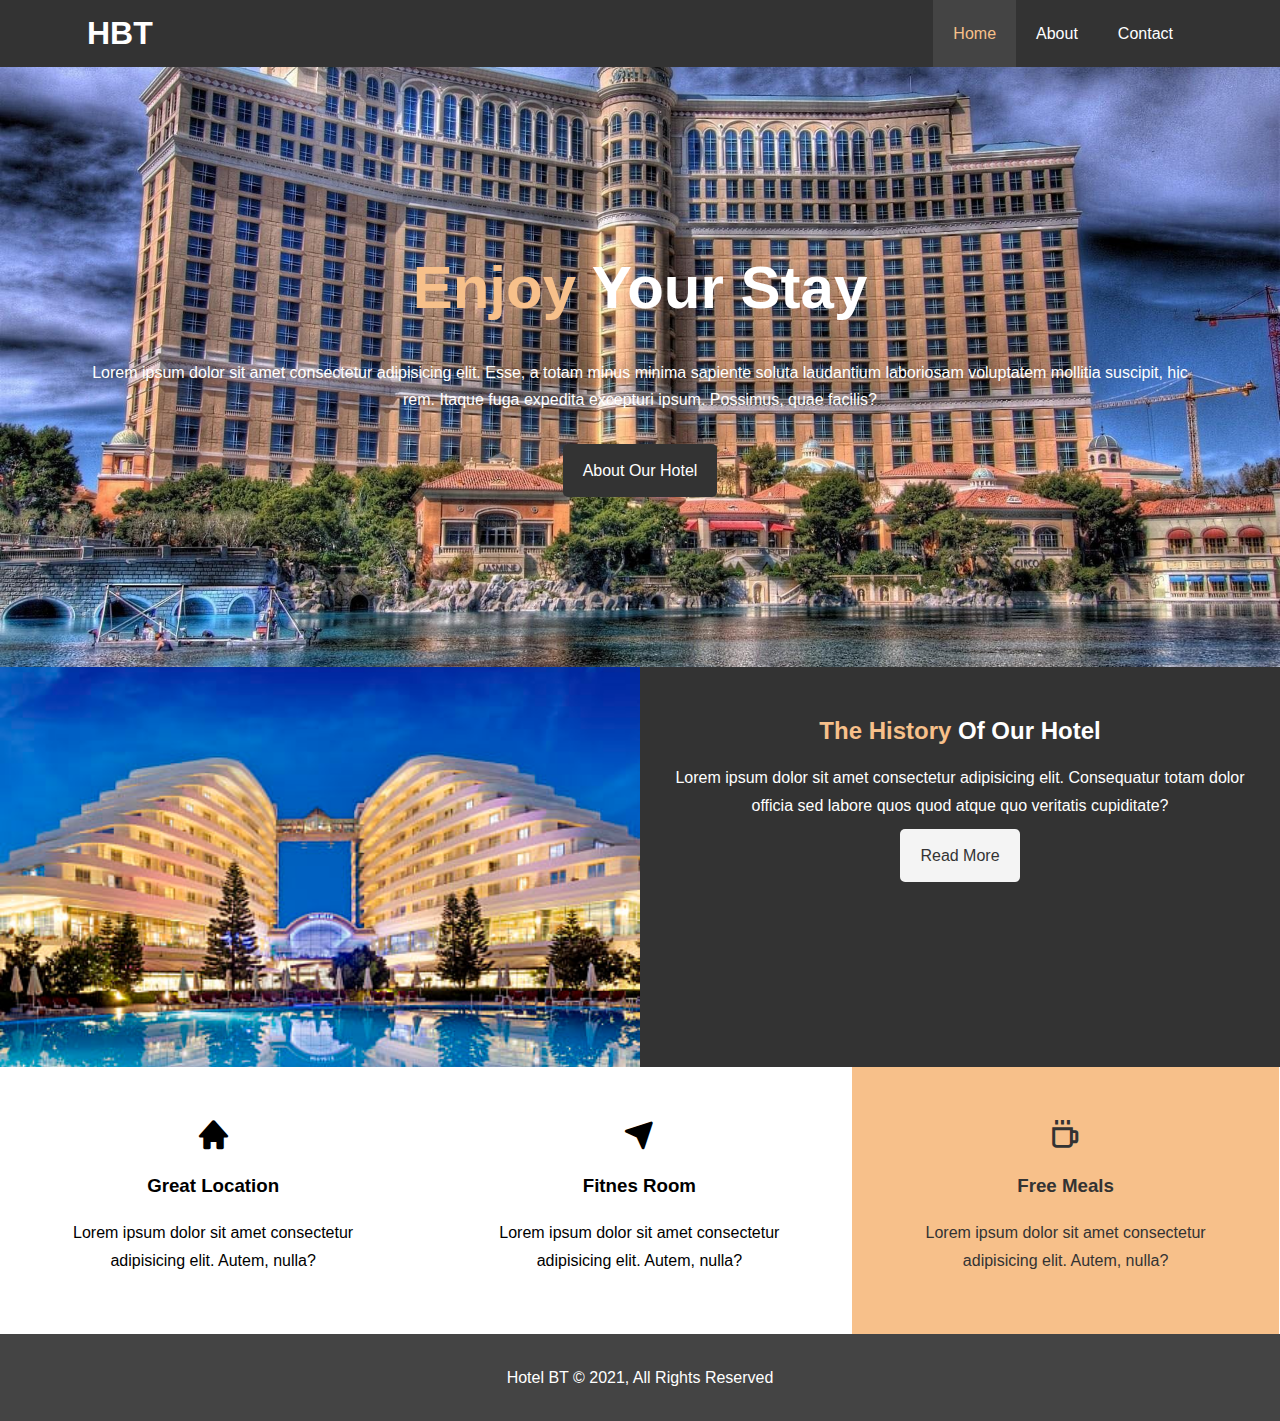
<file: index.html>
<!DOCTYPE html>
<html lang="en">
<head>
    <meta charset="UTF-8">
    <meta http-equiv="X-UA-Compatible" content="IE=edge">
    <meta name="viewport" content="width=, initial-scale=1.0">
    <link href='https://unpkg.com/boxicons@2.0.7/css/boxicons.min.css' rel='stylesheet'>
    <link rel="stylesheet" href="/style.css">
    <title>hotel web site</title>
</head>
<body>
    
<header>
<nav id="navbar">  
    <div id="container">
     <h1 class="logo"><a href="/index.html">HBT</a></h1>
        <ul>
            <li><a href="/contact.html">Contact</a></li>
            <li><a href="/about.html">About</a></li>
            <li><a class="current" href="/index.html">Home</a></li>
        </ul>
    </div> 
</nav>

<div id="showcase">
<div id="container">
 <div class="showcase-content">
    <h1><span class="text-primary">Enjoy</span> Your Stay
      </h1>
<p>Lorem ipsum dolor sit amet consectetur adipisicing elit. Esse, a totam minus minima sapiente soluta laudantium laboriosam voluptatem mollitia suscipit, hic rem. Itaque fuga expedita excepturi ipsum. Possimus, quae facilis?</p>
<a class="btn" href="#">About Our Hotel</a>

</div>
</div>
</div>
</header>

   <main>
  <section id="home-info" class="bg-dark">
<div class="info-img"></div>
<div class="info-content">
  <h2><span class="text-primary">The History</span> Of Our Hotel
</h2>
<p>Lorem ipsum dolor sit amet consectetur adipisicing elit. Consequatur totam dolor officia sed labore quos quod atque quo veritatis cupiditate?</p>

<a class="btn btn-light" href="#">Read More</a>

</div>

  </section>


     <section id="features">
      <div class="box bg-light">
        <i class='bx bxs-home'></i>
       <h3>Great Location</h3>
       <p>Lorem ipsum dolor sit amet consectetur adipisicing elit. Autem, nulla?</p>
      </div>

      <div class="box bg-light">
        <i class='bx bxs-navigation'></i>
        <h3>Fitnes Room</h3>
        <p>Lorem ipsum dolor sit amet consectetur adipisicing elit. Autem, nulla?</p>
       </div>

       <div class="box bg-primary">
        <i class='bx bx-coffee' ></i>
        <h3>Free Meals</h3>
        <p>Lorem ipsum dolor sit amet consectetur adipisicing elit. Autem, nulla?</p>
       </div>
     </section>

     <div class="clr"></div>

<footer id="main-footer">
    <p>Hotel BT &copy; 2021, All Rights Reserved</p>
</footer>






   </main>




























































































































</div>











































</body>
</html>
</file>
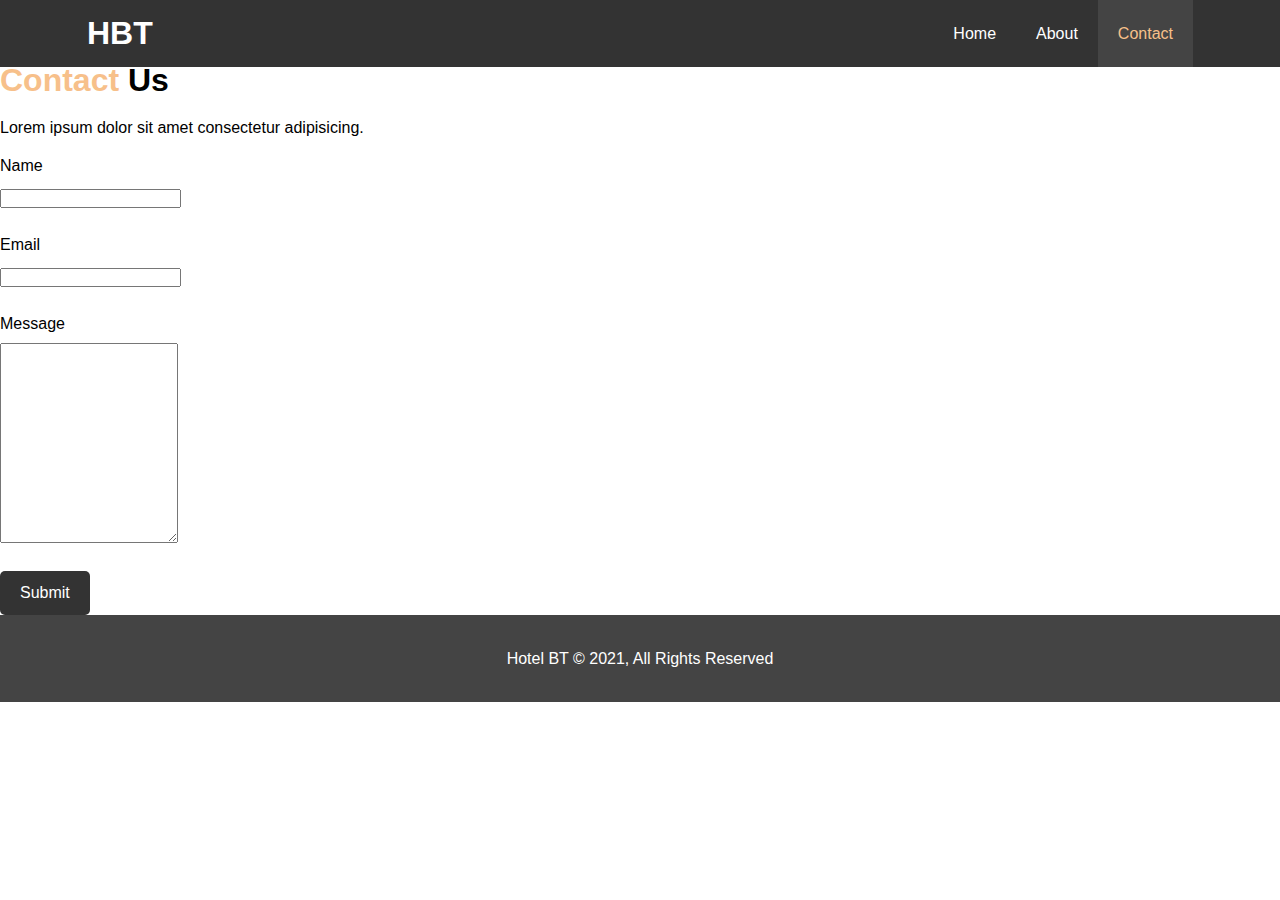
<file: contact.html>
<!DOCTYPE html>
<html lang="en">
<head>
    <meta charset="UTF-8">
    <meta http-equiv="X-UA-Compatible" content="IE=edge">
    <meta name="viewport" content="width=device-width, initial-scale=1.0">
    <link rel="stylesheet" href="/style.css">
    <title>Document</title>
</head>
<body>
    <header>
        <nav id="navbar">  
            <div id="container">
             <h1 class="logo"><a href="/index.html">HBT</a></h1>
                <ul>
                    <li><a class="current" href="/contact.html">Contact</a></li>
                    <li><a  href="about.html">About</a></li>
                    <li><a  href="/index.html">Home</a></li>
                </ul>
            </div> 
        </nav>
      </header> 
      <main>
      <section id="contact-form py-3">

        <div class="container">
<h1 class="l-heading"><span class="text-primary">Contact</span> Us</h1>
<p>Lorem ipsum dolor sit amet consectetur adipisicing.</p>
<form>
    <div class="form-group">
        <label for="text">Name</label>
        <input type="text" id="text">
    </div>
    <div class="form-group">
<label for="email">Email</label>
<input type="email" id="email">
    </div>
<div class="form-group">
<label for="message">Message</label>
<textarea name="" id="message"></textarea>
</div>
<button type="submit" class="btn">Submit</button>
</form>
        </div>
      </section>
    </main> 

    <footer id="main-footer">
        <p>Hotel BT &copy; 2021, All Rights Reserved</p>
    </footer>
</body>
</html>
</file>
<file: style.css>
*{
    margin: 0;
    padding: 0;
    box-sizing: border-box;
}

body{
font-family: 'Segoe UI', Tahoma, Geneva, Verdana, sans-serif;
line-height: 1.7em;
}

a{
    color: #333;
    text-decoration: none;
}

h1,
h2,
h3 {
    margin-bottom: 20px;
}

p{
    margin: 10px 0;
}
#container{
    margin: auto;
    max-width: 1146px;
    overflow: auto;
    padding: 0 20px;
}

.text-primary{
    color: #f7c08a;
}
.btn{
    display: inline-block;
    font-size: 16px;
    color: #fff;
    background: #333;
    padding: 13px 20px;
    border: none;
    cursor: pointer;
    border-radius: 5px;
}


.btn-light{
    background: #f4f4f4;
    color:rgb(51, 51, 51);
}
.bg-dark{
    background: #333;
    color: #fff;
}

.bg-primary{
    background: #f7c08a;
    color: #333;
}

.clr{
    clear: both;
}



/* navbar */
#navbar{
    background: #333;
    color: #fff;
    overflow: auto;
}
#navbar a{
    color: #fff;
}


.logo{
    float: left;
    padding-top: 20px;
}
#navbar ul{
    list-style: none;
    float: right;

}


#navbar ul li{
    float: right;
}

#navbar ul li a{
    display: block;
    padding: 20px;
    text-align: center;
}
#navbar ul li a:hover,
#navbar ul li a.current{
    background: #444;
    color: #f7c08a;
}




/* showcase */
#showcase{
    background: url(./1.jpg) center center/cover; 
    height: 600px;
}

#showcase .showcase-content{
    color: #fff;
    text-align: center;
    padding-top: 170px;
}
#showcase .showcase-content h1{
    font-size: 60px;
    line-height: 1.7em;
}

#showcase .showcase-content p{
    padding-bottom: 20px;
    line-height: 1.7em;
}

/* home-info */
#home-info{
    height: 400px;
}
#home-info .info-img{
    background: url(/96959_v6.jpeg) center center/cover;
    min-height: 100%;
    width: 50%;
    float: left;
}

#home-info .info-content{
    float: right;
    width: 50%;
    height: 100%;
    text-align: center;
    padding: 50px 30px;
    overflow: hidden;
}

/* features */
#features i {
    font-size: 35px;
}

.box{
    float: left;
    width: 33.3%;
    padding: 50px;
    text-align: center;
}
.box i{
    margin-bottom: 20px;
}
/* footer */
#main-footer{
    text-align: center;
    background: #444;
    color: #fff;
    padding: 20px;
}

/* contact */
 .form-group{
    margin-bottom: 20px;
}
.form-group label{
display: block;
margin-bottom: 5px;
}
.form-group textarea{
    height: 200px;
}
.form-group input:focus,
.form-goup textarea{
    outline: none;
    border-color: #f7c08a;
}
#contact-form .l-heading{
    font-size: 40px;
}
 #contact-form .py-3{
    padding: 30px 0;
}




/* responsive */
</file>
